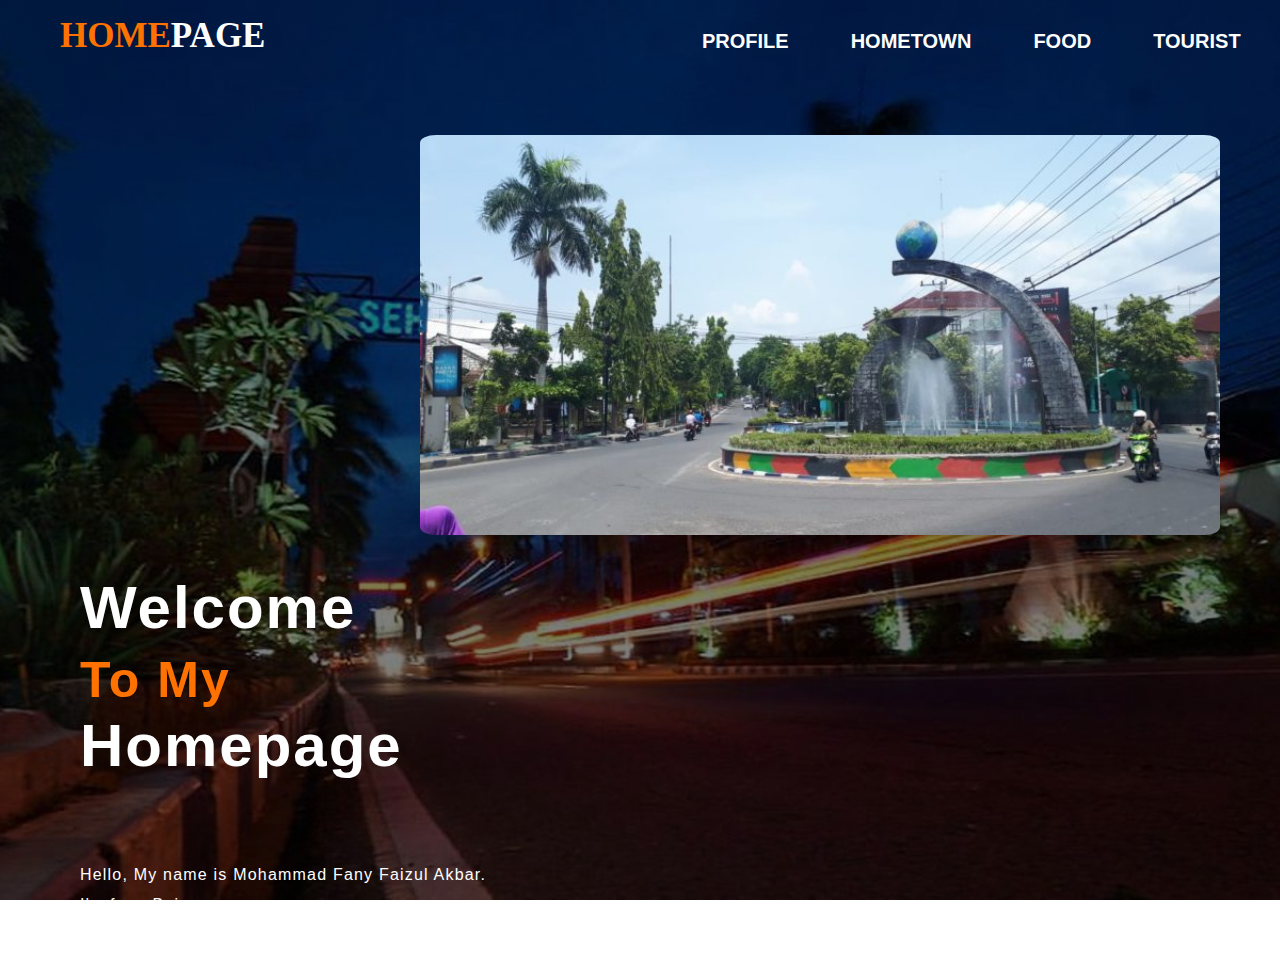
<file: quiz1/index.html>
<!DOCTYPE html>
<html lang="en">
<head>
    <title>My Homepage</title>
    <link rel="stylesheet" href="style.css">
</head>
<body>

    <div class="main">
        <div class="navbar">
            <div class="icon">
                <h2 class="logo">HOME<span>PAGE</span></h2>
            </div>

            <div class="menu">
                <ul>
                    <li><a href="profile/index.html">PROFILE</a></li>
                    <li><a href="hometown/index.html">HOMETOWN</a></li>
                    <li><a href="food">FOOD</a></li>
                    <li><a href="#">TOURIST</a></li>
                </ul>
            </div>
        </div> 
        <div class="home-img" >
            <img style="float: right;" src="home1.jpg">
        </div>
        <div style="float: left;" class="home-text">
            <h1>Welcome <br><span>To My</span> <br>Homepage</h1>
            <p class="par">Hello, My name is Mohammad Fany Faizul Akbar.<br>I'm from Bojonegoro.<br>It's About Me and My Hometown!
        </div>
        
    </div>
        </div>
    </div>
</body>
</html>
</file>
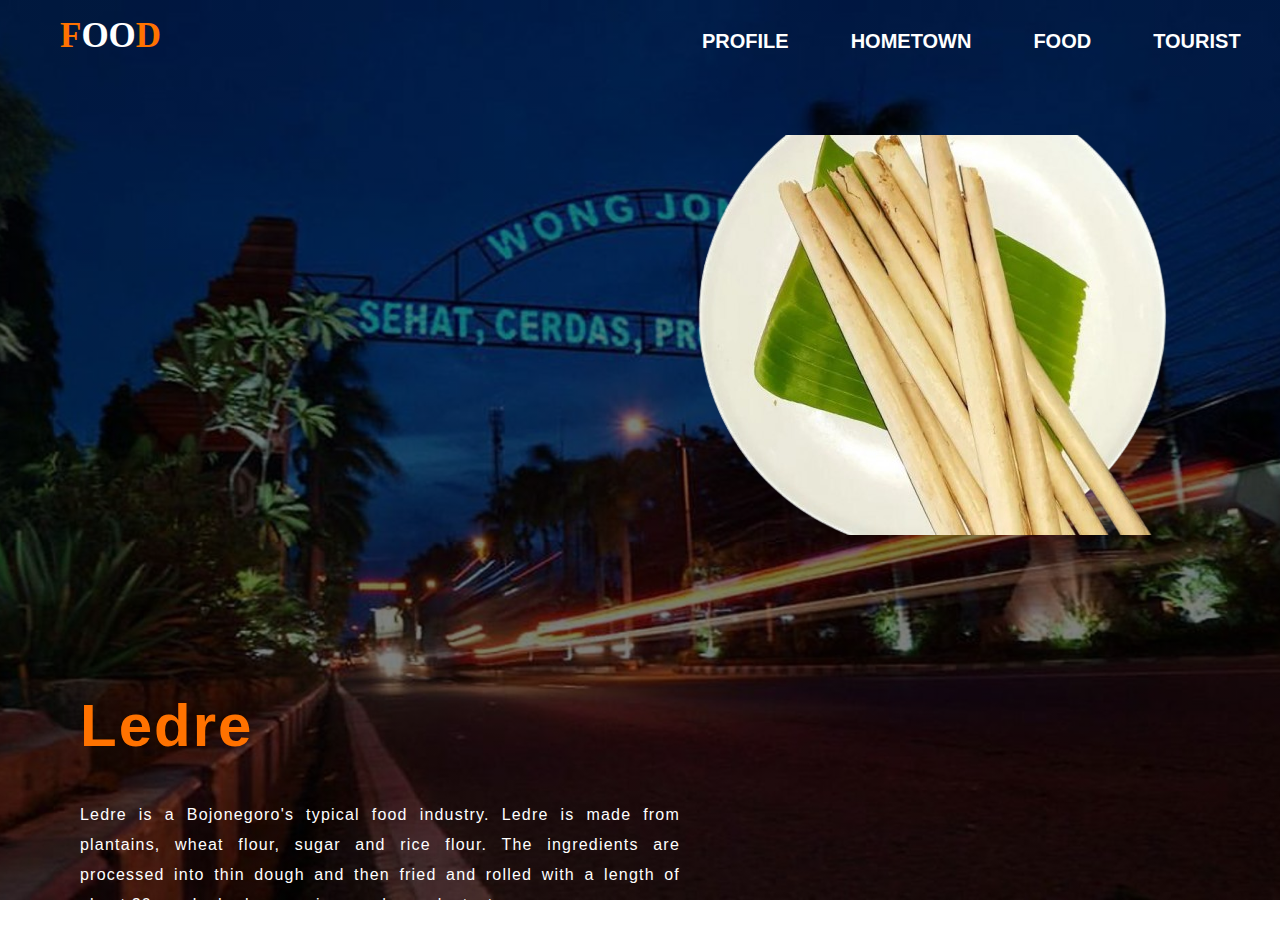
<file: quiz1/food/index.html>
<!DOCTYPE html>
<html lang="en">
<head>
    <title>My Hometown Food</title>
    <link rel="stylesheet" href="../style.css">
</head>
<body>

    <div class="main">
        <div class="navbar">
            <div class="icon">
                <h2 class="logo">F<span>OO</span>D</h2>
            </div>

            <div class="menu">
                <ul>
                    <li><a href="../profile/index.html">PROFILE</a></li>
                    <li><a href="../hometown/index.html">HOMETOWN</a></li>
                    <li><a href="../food/">FOOD</a></li>
                    <li><a href="../tourist/">TOURIST</a></li>
                </ul>
            </div>
        </div> 
        <div class="food-img">
            <img style="float: right;" src="../img/ledre.png">
        </div>
        <div style="float: left;" class="food-content">
            <h1>Ledre</h1>
            <p class="par">
                Ledre is a Bojonegoro's typical food industry. Ledre is made from plantains, wheat flour, sugar and rice flour. The ingredients are processed into thin dough and then fried and rolled with a length of about 20 cm. Ledre has a unique and crunchy taste.
            </div>
        
    </div>
        </div>
    </div>
</body>
</html>
</file>
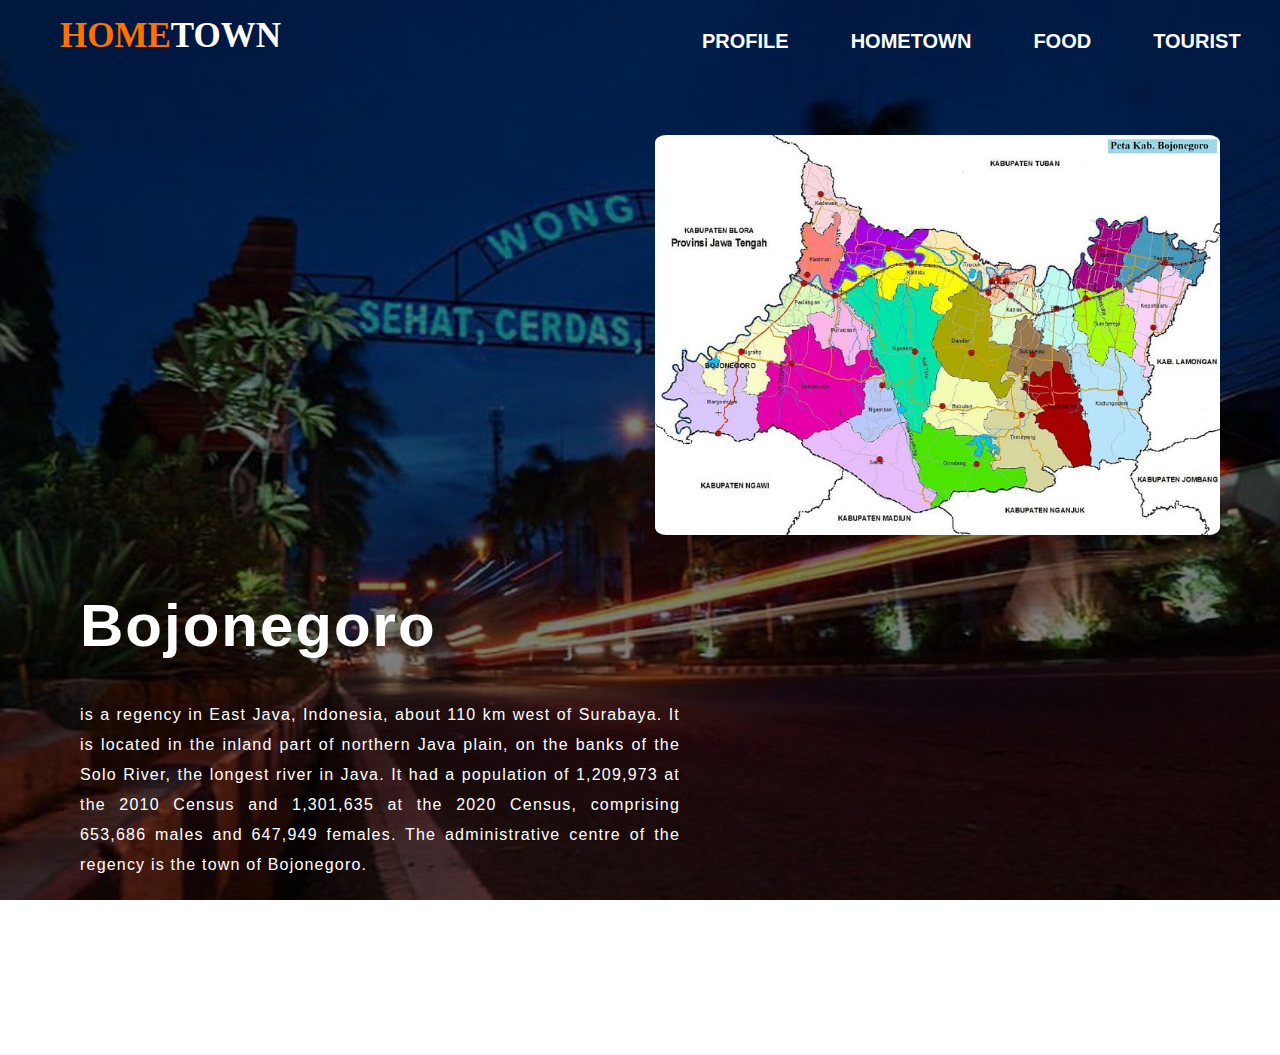
<file: quiz1/hometown/index.html>
<!DOCTYPE html>
<html lang="en">
<head>
    <title>My Hometown</title>
    <link rel="stylesheet" href="../style.css">
</head>
<body>

    <div class="main">
        <div class="navbar">
            <div class="icon">
                <h2 class="logo">HOME<span>TOWN</span></h2>
            </div>

            <div class="menu">
                <ul>
                    <li><a href="../profile/index.html">PROFILE</a></li>
                    <li><a href="../hometown/index.html">HOMETOWN</a></li>
                    <li><a href="../food/index.html">FOOD</a></li>
                    <li><a href="../tourist/index.html">TOURIST</a></li>
                </ul>
            </div>
        </div> 
        <div class="hometown-img" >  
            <img style="float: right;" src="../img/peta1.jpg">
        </div>
        <div style="float: left;" class="hometown-content">
            <h1>Bojonegoro</h1>
            <p class="par">is a regency in East Java, Indonesia, about 110 km west of Surabaya. It is located in the inland part of northern Java plain, on the banks of the Solo River, the longest river in Java. It had a population of 1,209,973 at the 2010 Census and 1,301,635 at the 2020 Census, comprising 653,686 males and 647,949 females. The administrative centre of the regency is the town of Bojonegoro.
                <br><br>
                Previously known as a major producer of teak and tobacco, Bojonegoro is a focus of attention in Indonesia as a new oil field has been found in this area. This oil find is the biggest oil discovery in Indonesia in three decades and one of the biggest reserve in Indonesia.
            </div>
        
    </div>
        </div>
    </div>
</body>
</html>
</file>
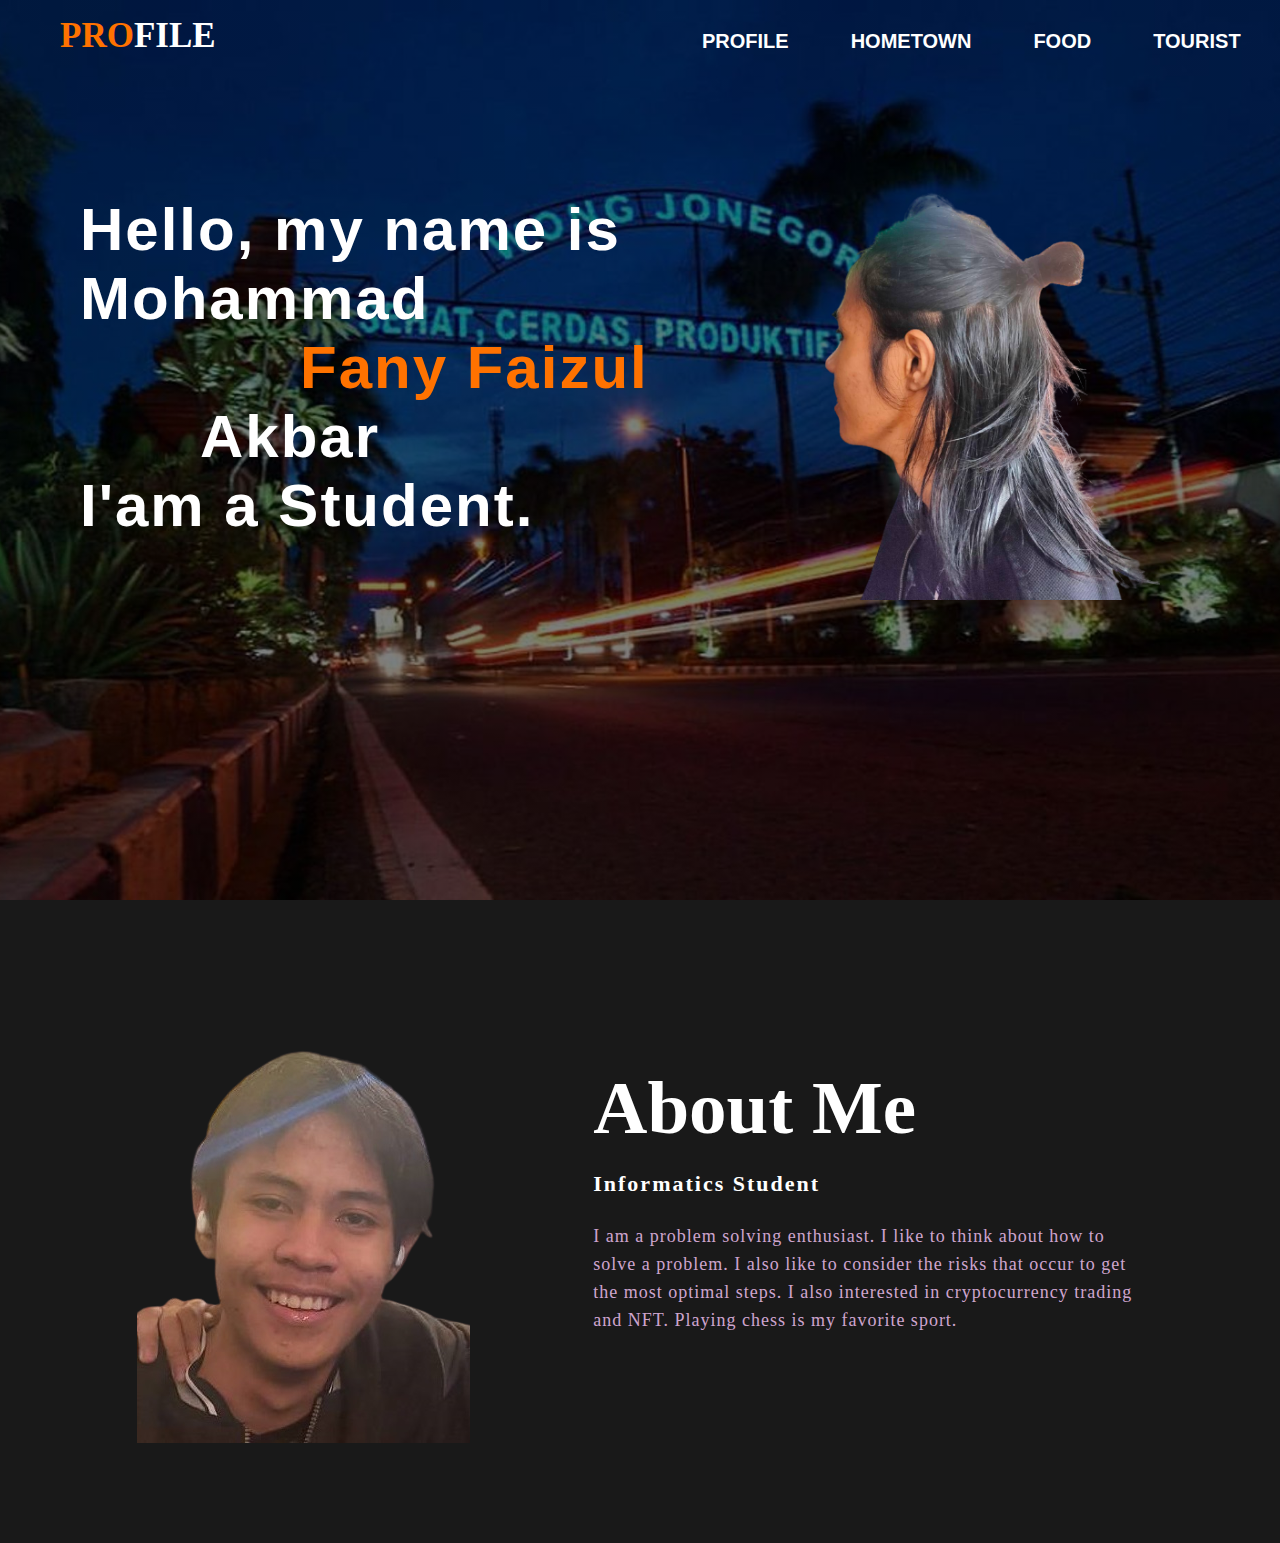
<file: quiz1/profile/index.html>
<!DOCTYPE html>
<html lang="en">
<head>
    <title>My Profile</title>
    <link rel="stylesheet" href="../style.css">
</head>
<body>

    <div class="main">
        <div class="navbar">
            <div class="icon">
                <h2 class="logo">PRO<span>FILE</span></h2>
            </div>

            <div class="menu">
                <ul>
                    <li><a href="../profile/index.html">PROFILE</a></li>
                    <li><a href="../hometown/index.html">HOMETOWN</a></li>
                    <li><a href="../food/index.html">FOOD</a></li>
                    <li><a href="../tourist/index.html">TOURIST</a></li>
                </ul>
            </div>
        </div> 
        <div class="avatar">
            <img style="float:right;" src="../img/aku.png" alt="Fany Faizul">
        </div>
        <div class="profile-content">
			<h1>Hello, my name is</h1>
			<h1>Mohammad <br><span>Fany Faizul</span> <br><span1>Akbar </span1></h1>
			<h1>I'am a Student.</h1>
        </div>
    </div>
    <section class="about">
		<div class="main2">
			<img src="../img/avatar.png">
			<div class="about-text">
				<h2>About Me</h2>
				<h5>Informatics Student</h5>
				<p>I am a problem solving enthusiast. I like to think about how to solve a problem. I also like to consider the risks that occur to get the most optimal steps. I also interested in cryptocurrency trading and NFT. Playing chess is my favorite sport.</p>
			</div>
		</div>
	</section>

</body>
</html>
</file>
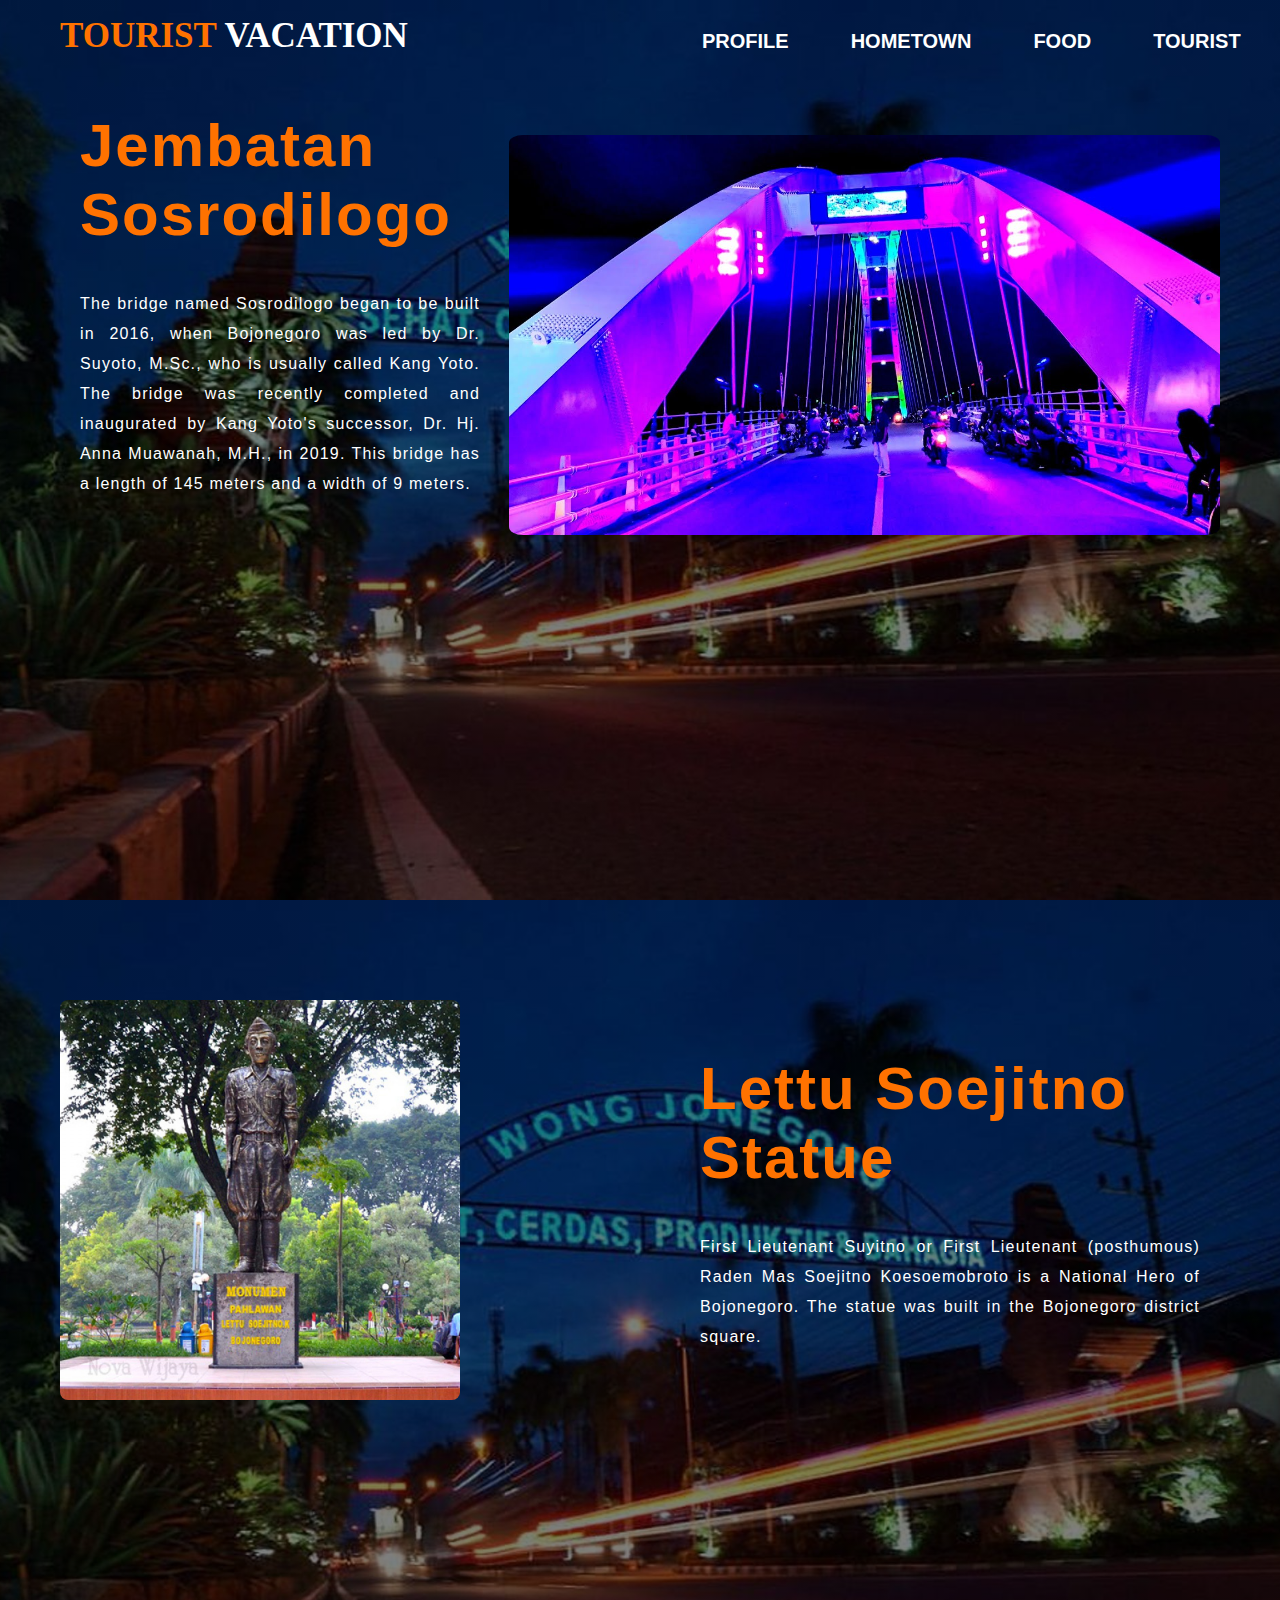
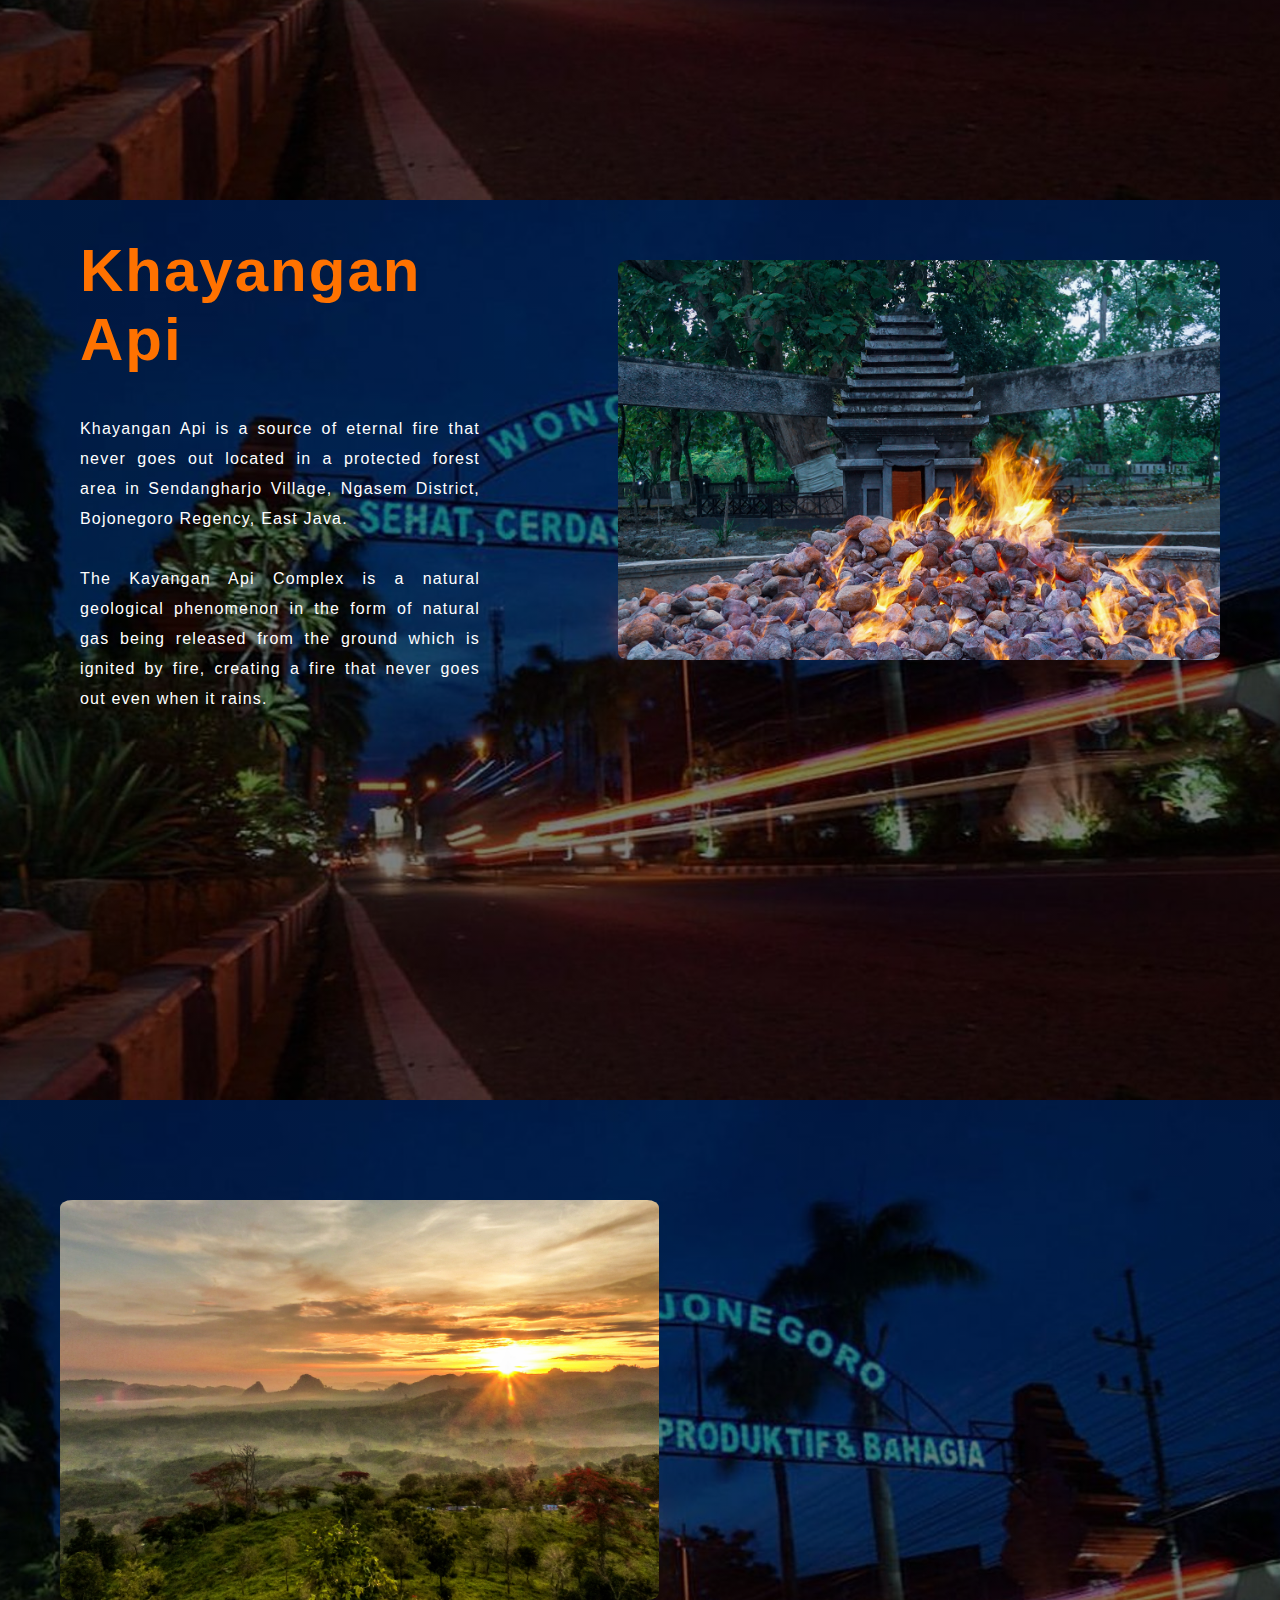
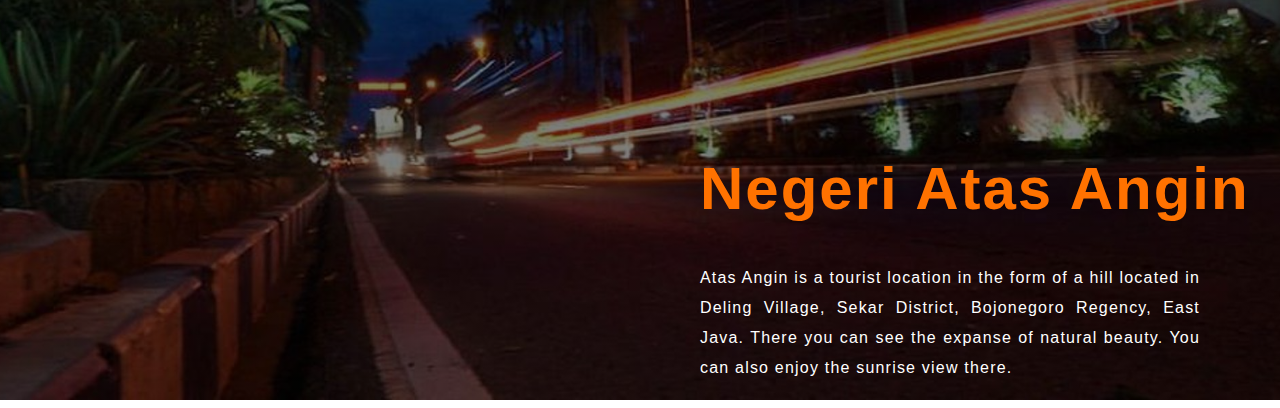
<file: quiz1/tourist/index.html>
<!DOCTYPE html>
<html lang="en">
<head>
    <title>My Hometown Tourist Vacation</title>
    <link rel="stylesheet" href="../style.css">
</head>
<body>
    <div class="main">
        <div class="navbar">
            <div class="icon">
                <h2 class="logo">TOURIST <span>VACATION</span></h2>
            </div>

            <div class="menu">
                <ul>
                    <li><a href="../profile/index.html">PROFILE</a></li>
                    <li><a href="../hometown/index.html">HOMETOWN</a></li>
                    <li><a href="../food/">FOOD</a></li>
                    <li><a href="../tourist/">TOURIST</a></li>
                </ul>
            </div>
        </div> 
        <div class="tour-img1">
            <img style="float: right;" src="../img/tour1.jpg">
        </div>
        <div style="float: left;" class="tour-content1">
            <h1>Jembatan Sosrodilogo</h1>
            <p class="par">The bridge named Sosrodilogo began to be built in 2016, when Bojonegoro was led by Dr. Suyoto, M.Sc., who is usually called Kang Yoto. The bridge was recently completed and inaugurated by Kang Yoto's successor, Dr. Hj. Anna Muawanah, M.H., in 2019. This bridge has a length of 145 meters and a width of 9 meters.
            </div>
        
    </div>
        </div>
    </div>
    
    <!--Page 2-->
    <div class="main"> 
        <div class="tour-img2">
            <img style="float: left;" src="../img/tour2.jpg">
        </div>
        <div style="float: right;" class="tour-content2">
            <h1>Lettu Soejitno Statue</h1>
            <p class="par">First Lieutenant Suyitno or First Lieutenant (posthumous) Raden Mas Soejitno Koesoemobroto is a National Hero of Bojonegoro. The statue was built in the Bojonegoro district square.
            </div>
        
    </div>

    <!--Page 3-->
    <div class="main"> 
        <div class="tour-img1">
            <img style="float: right;" src="../img/tour4.jpg">
        </div>
        <div style="float: left;" class="tour-content1">
            <h1>Khayangan Api</h1>
            <p class="par">Khayangan Api is a source of eternal fire that never goes out located in a protected forest area in Sendangharjo Village, Ngasem District, Bojonegoro Regency, East Java. <br><br> The Kayangan Api Complex is a natural geological phenomenon in the form of natural gas being released from the ground which is ignited by fire, creating a fire that never goes out even when it rains.
            </div>
        
    </div>

    <!--Page 4-->
    <div class="main"> 
        <div class="tour-img2">
            <img style="float: left;" src="../img/tour5.jpg">
        </div>
        <div style="float: right;" class="tour-content2">
            <h1>Negeri Atas Angin</h1>
            <p class="par">Atas Angin is a tourist location in the form of a hill located in Deling Village, Sekar District, Bojonegoro Regency, East Java. There you can see the expanse of natural beauty. You can also enjoy the sunrise view there.
            </div>
        
    </div>
    
</body>
</html>
</file>
<file: quiz1/style.css>
*{
    margin: 0;
    padding: 0;
}

@keyframes fadeInText {
  0% { opacity: 0; }
  100% { opacity: 1; }
}

@keyframes fadeIn {
    0% { opacity: 0;}
    60% { opacity: 0; }
    100% { opacity: 1; }
}

.main{
    width: 100%;
    background: linear-gradient(to top, rgba(0,0,0,0.5)50%,rgba(0,0,0,0.5)50%), url(1.jpg);
    background-position: center;
    background-size: cover;
    height: 100vh;
}

.home-img img{
    height: 400px;
    margin-right: 60px;
    margin-top: 60px;
    animation: fadeIn 2s;
    border-radius: 2%;
}

.hometown-img img{
    height: 400px;
    margin-right: 60px;
    margin-top: 60px;
    animation: fadeIn 2s;
    border-radius: 2%;
}

.food-img img{
    height: 400px;
    margin-right: 60px;
    margin-top: 60px;
    animation: fadeIn 2s;
    border-radius: 2%;
}

.tour-img1 img{
    height: 400px;
    margin-right: 60px;
    margin-top: 60px;
    animation: fadeIn 2s;
    border-radius: 2%;
}

.tour-img2 img{
    height: 400px;
    margin-left: 60px;
    margin-top: 100px;
    animation: fadeIn 2s;
    border-radius: 2%;
}

.navbar{
    width: 1200px;
    height: 75px;
    margin: auto;
}

.icon{
    width: 500px;
    float: left;
    height: 70px;
}

.logo{
    color: #ff7200;
    font-size: 35px;
    font-family: Verdana;
    padding-left: 20px;
    float: left;
    padding-top: 10px;
    margin-top: 6px
}

.logo span{
    color: #fff;
}

.menu{
    width: 600px;
    float: right;
    height: 70px;
}

ul{
    float: left;
    display: flex;
    justify-content: center;
    align-items: center;
}

ul li{
    list-style: none;
    margin-left: 62px;
    margin-top: 30px;
    font-size: 20px;
}

ul li a{
    text-decoration: none;
    color: rgb(255, 255, 255);
    font-family: Arial;
    font-weight: bold;
    transition: 0.4s ease-in-out;
}

ul li a:hover{
    color: #ff7200;
}

.hometown-content{
    width: auto;
    height: auto;
    margin-left: 60px;
    color: #fff;
    position: relative;
    animation: fadeInText 1s;
}

.hometown-content .par{
    width: 600px;
    padding-left: 20px;
    padding-bottom: 25px;
    font-family: sans-serif;
    letter-spacing: 1.2px;
    line-height: 30px;
    margin-top: 40px;
    text-align: justify;
}

.hometown-content h1{
    font-family: 'Helvetica';
    font-size: 60px;
    padding-left: 20px;
    margin-top: 9%;
    letter-spacing: 2px;
}

.hometown-content span{
    color: #ff7200;
    font-size: 50px
}

.food-content{
    width: auto;
    height: auto;
    margin-left: 60px;
    margin-top: 100px;
    color: #fff;
    position: relative;
    animation: fadeInText 1s;
}

.food-content .par{
    width: 600px;
    padding-left: 20px;
    padding-bottom: 25px;
    font-family: sans-serif;
    letter-spacing: 1.2px;
    line-height: 30px;
    margin-top: 40px;
    text-align: justify;
}

.food-content h1{
    font-family: 'Helvetica';
    color: #ff7200;
    font-size: 60px;
    padding-left: 20px;
    margin-top: 9%;
    letter-spacing: 2px;
}

.food-content span{
    color: #ff7200;
    font-size: 50px
}

.tour-content1{
    width: 400px;
    height: auto;
    margin-left: 60px;
    color: #fff;
    position: relative;
    animation: fadeInText 1s;
}

.tour-content1 .par{
    width: 400px;
    padding-left: 20px;
    padding-bottom: 25px;
    font-family: sans-serif;
    letter-spacing: 1.2px;
    line-height: 30px;
    margin-top: 40px;
    text-align: justify;
}

.tour-content1 h1{
    font-family: 'Helvetica';
    color: #ff7200;
    font-size: 60px;
    padding-left: 20px;
    margin-top: 9%;
    letter-spacing: 2px;
}

.tour-content1 span{
    color: #ff7200;
    font-size: 50px
}

.tour-content2{
    width: 600px;
    height: auto;
    margin-left: 60px;
    margin-top: 100px;
    color: #fff;
    position: relative;
    animation: fadeInText 1s;
}

.tour-content2 .par{
    width: 500px;
    padding-left: 20px;
    padding-bottom: 25px;
    font-family: sans-serif;
    letter-spacing: 1.2px;
    line-height: 30px;
    margin-top: 40px;
    text-align: justify;
}

.tour-content2 h1{
    font-family: 'Helvetica';
    color: #ff7200;
    font-size: 60px;
    padding-left: 20px;
    margin-top: 9%;
    letter-spacing: 2px;
}

.tour-content2 span{
    color: #ff7200;
    font-size: 50px
}

.home-text{
    width: auto;
    height: auto;
    margin-left: 60px;
    color: #fff;
    position: relative;
    animation: fadeInText 1s;
}

.home-text .par{
    padding-left: 20px;
    padding-bottom: 20px;
    font-family: sans-serif;
    letter-spacing: 1.2px;
    line-height: 30px;
    margin-top: 80px;
    text-align: justify;
}

.home-text h1{
    font-family: 'Helvetica';
    font-size: 60px;
    padding-left: 20px;
    margin-top: 9%;
    letter-spacing: 2px;
}

.home-text span{
    color: #ff7200;
    font-size: 50px
}

.liw{
    padding-top: 15px;
    padding-bottom: 10px;
    text-align: center;
}
.icons a{
    text-decoration: none;
    color: #fff;
}
.icons ion-icon{
    color: #fff;
    font-size: 30px;
    padding-left: 14px;
    padding-top: 5px;
    transition: 0.3s ease;
}
.icons ion-icon:hover{
    color: #ff7200;
}

.profile-content{
    width: auto;
    height: auto;
    margin-left: 60px;
    margin-top: 120px;
    color: #fff;
    position: relative;
    animation: fadeInText 1s;
    float: left;
}

.profile-content h1{
    font-family: 'Helvetica';
    font-size: 60px;
    padding-left: 20px;
    letter-spacing: 2px;
}

.profile-content span{
    font-family: 'Helvetica';
    font-size: 60px;
    padding-left: 20px;
    letter-spacing: 2px;
    margin-left: 200px;
    color: #ff7200;
}

.profile-content span1{
    font-family: 'Helvetica';
    font-size: 60px;
    padding-left: 20px;
    letter-spacing: 2px;
    margin-left: 100px;
}

.avatar img{
    height: 525px;
    margin-right: 120px;
    animation: fadeIn 2s;
}

.about{
	width: 100%;
	padding: 100px 0px;
	background-color: #191919;
}
.about img{
	height: auto;
}
.about-text{
	width: 550px;
}
.main2{
	width: 1130px;
	max-width: 95%;
	margin: 0 auto;
	display: flex;
	align-items: center;
	justify-content: space-around;
}
.about-text h2{
	color: white;
	font-size: 75px;
	text-transform: capitalize;
	margin-bottom: 20px;
}
.about-text h5{
	color: white;
	letter-spacing: 2px;
	font-size: 22px;
	margin-bottom: 25px;
	text-transform: capitalize;
}
.about-text p{
	color: #fcfc;
	letter-spacing: 1px;
	line-height: 28px;
	font-size: 18px;
	margin-bottom: 45px;
}
</file>
